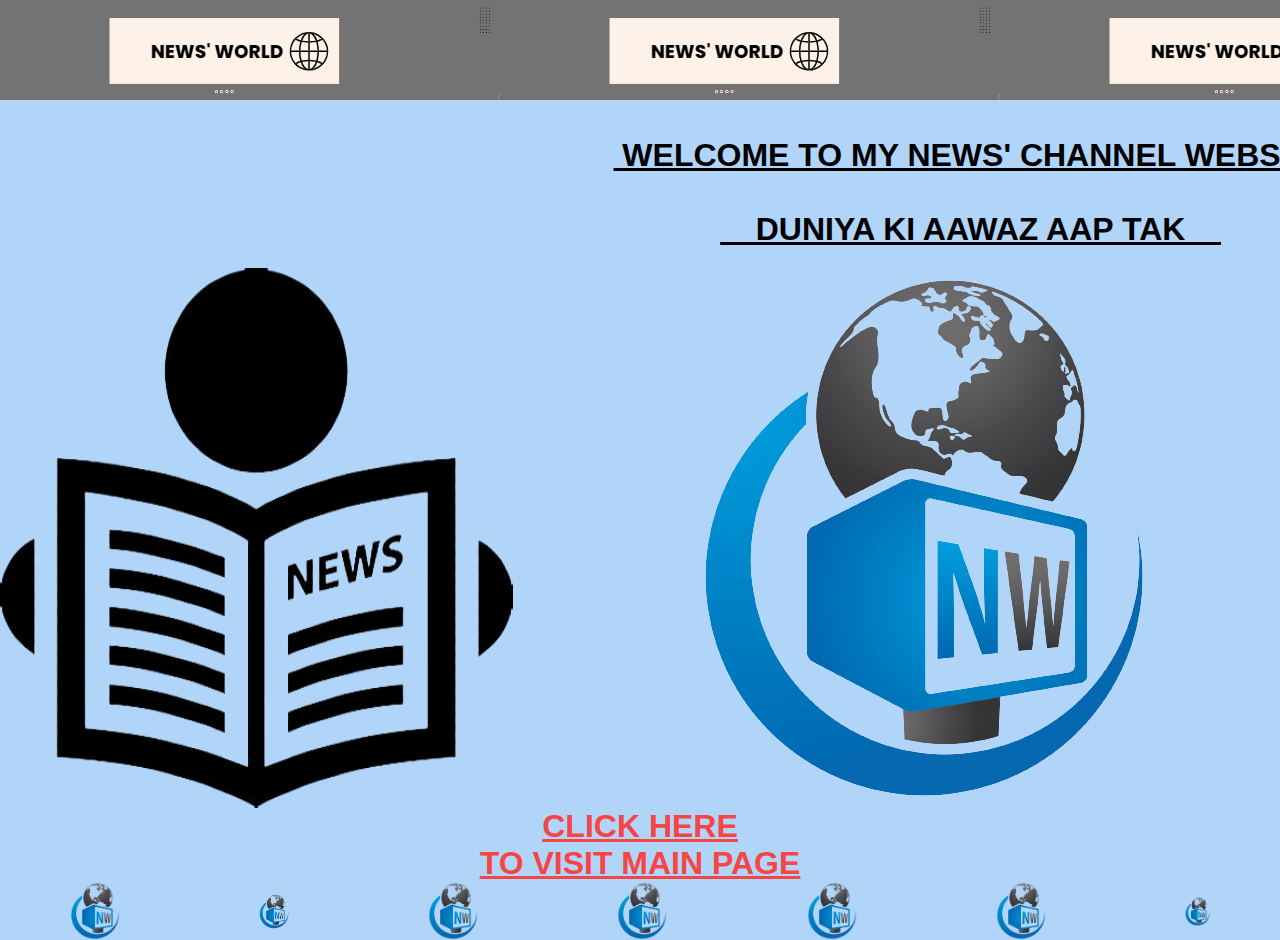
<file: index.html>
<!DOCTYPE html>
<html lang="en">
<head>
    <meta charset="UTF-8">
    <meta http-equiv="X-UA-Compatible" content="IE=edge">
    <meta name="viewport" content="width=device-width, initial-scale=1.0">
    <title>welcome page</title>
    <link rel="stylesheet" href="style.css">
</head>
<body>
     

    <!--top-banner-->
  <div class="top-banner"></div>

  <pre><h1>        
                                                                     <u> WELCOME TO MY NEWS' CHANNEL WEBSITE </u>

                                                                                 <u>    DUNIYA KI AAWAZ AAP TAK    </u> </h1></pre>
                                                                  


  <!--news padhne wali photo-->
  <div class="logo-wrapper">
    <img class="logo" src="logonews.png">
    <img class="logo" src="bubble.png" alt="">
   
    <img class="logo" src="logonews.png">
  </div>



<!--bubbles--><h1 class="to_visit"><a href="newswebsite.html">CLICK HERE<br>TO VISIT MAIN PAGE  </a></h1>

  <div class="bubbles">
      
      <img src="bubble.png">
      <img src="bubble.png">
      <img src="bubble.png">
      <img src="bubble.png">
      <img src="bubble.png">
      <img src="bubble.png">
      <img src="bubble.png">

  </div>
  
  
  
  

</body>
</html>
</file>
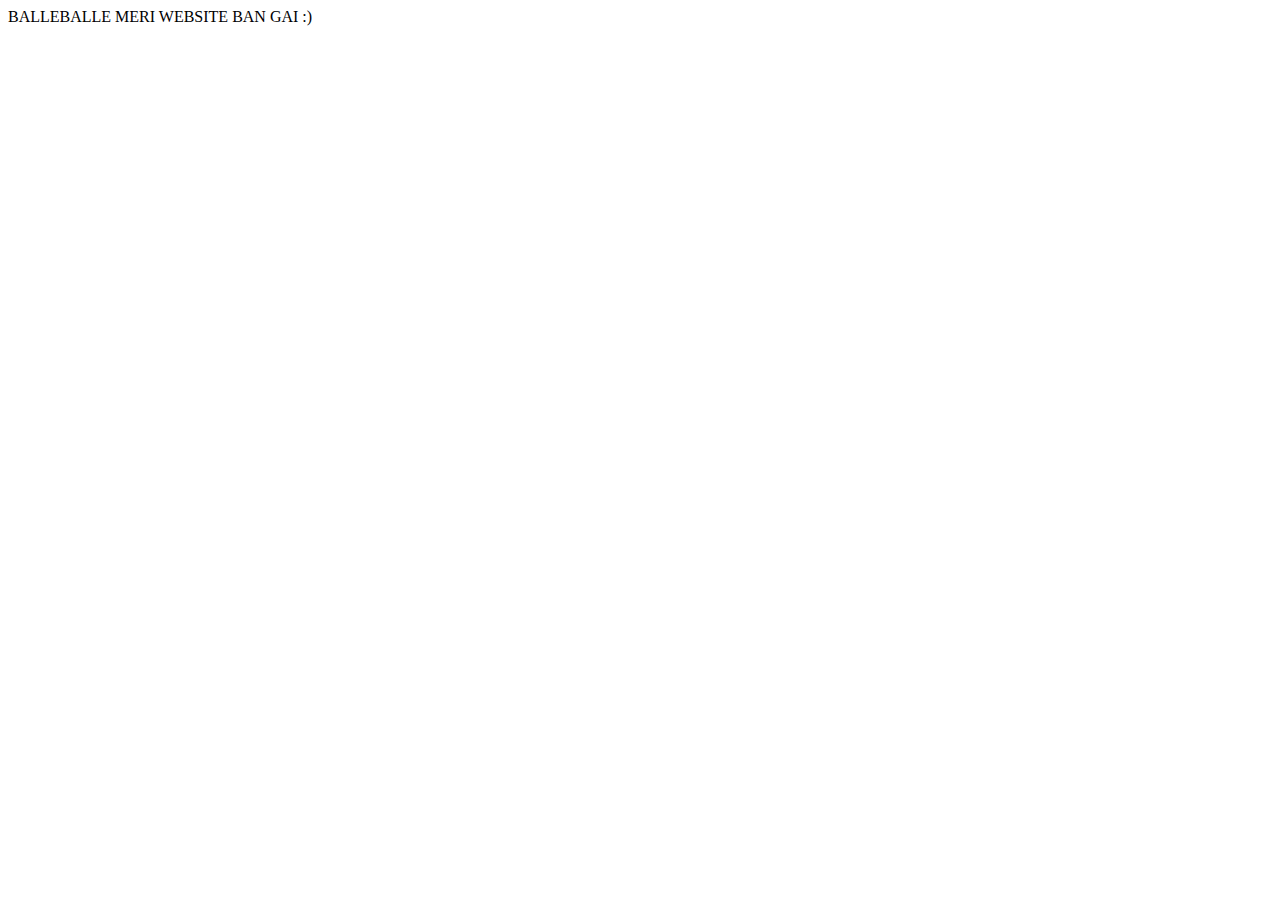
<file: balle.html>
<!DOCTYPE html>
<html lang="en">
<head>
    <meta charset="UTF-8">
    <meta http-equiv="X-UA-Compatible" content="IE=edge">
    <meta name="viewport" content="width=device-width, initial-scale=1.0">
    <title>Document</title>
</head>
<body>
    BALLEBALLE MERI WEBSITE BAN GAI :)
</body>
</html>
</file>
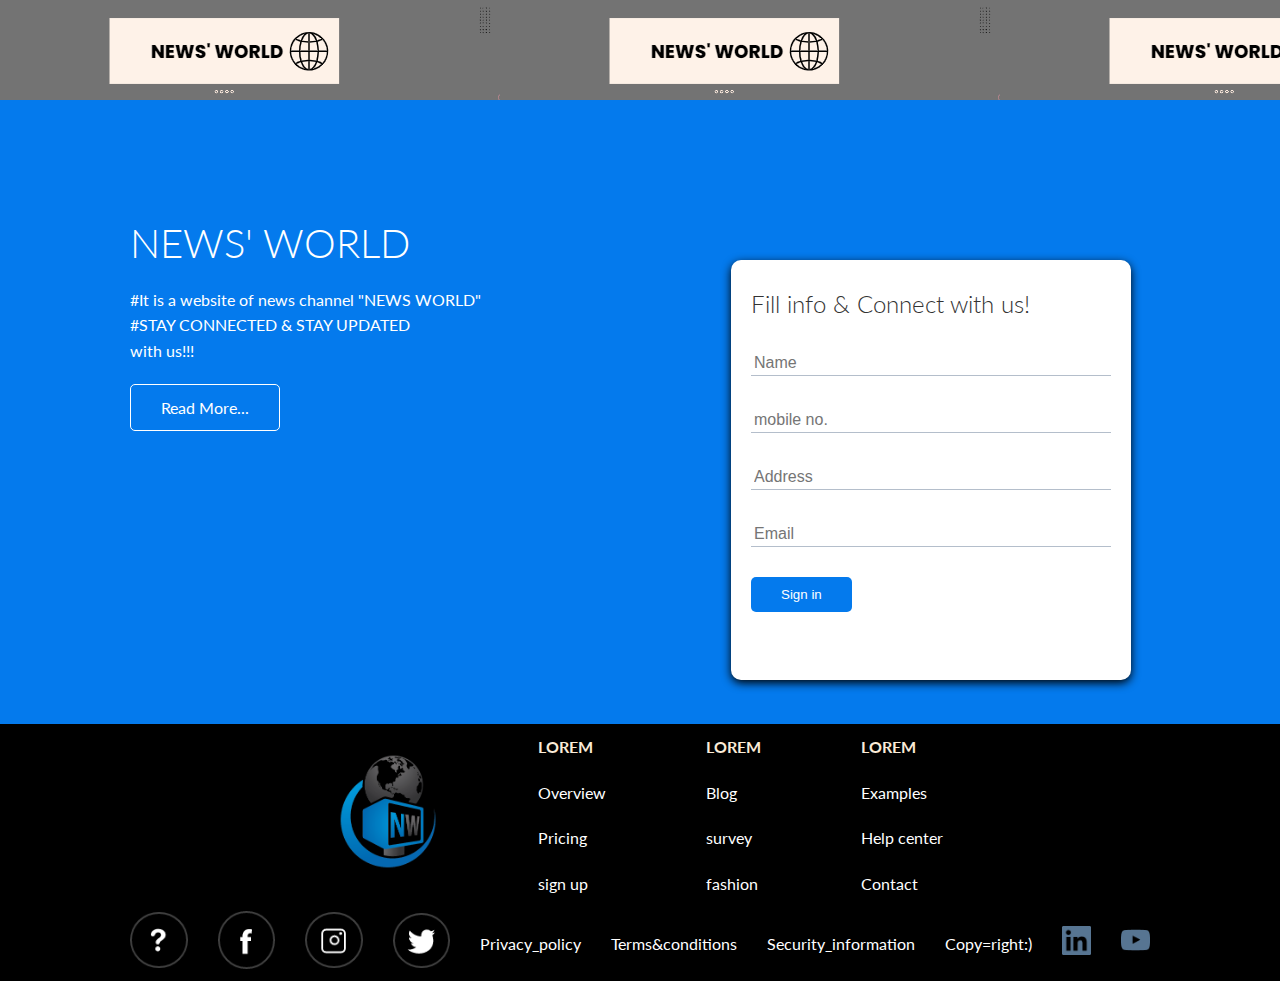
<file: in.html>
<!DOCTYPE html>
<html lang="en">
<head>
    <meta charset="UTF-8">
    <meta http-equiv="X-UA-Compatible" content="IE=edge">
    <meta name="viewport" content="width=device-width, initial-scale=1.0">
    <title>Sign_in</title>
    <link rel="stylesheet" href="in.css">
</head>
<body>
     <!--top-banner-->
  <div class="top-banner"></div>
     <!--showcase-->
     <section class="showcase">
        <div class="container grid">
            <div class="showcase-text">
                <h1>NEWS' WORLD</h1>
                <p> #It is a website of news channel "NEWS WORLD" 
                    <BR> #STAY CONNECTED & STAY UPDATED <BR>
                        with us!!! </p>
                <a href="about.html/animation.html" class="btn btn-outline">Read More...</a>
            </div>
            <div class="showcase-form card">
                <h2>Fill info & Connect with us!</h2>
                <form>
                    <div class="form-control">
                        <input type="text" name="name" placeholder="Name" required>
                    </div>
                    <div class="form-control">
                        <input type="text" name="mobile no." placeholder="mobile no." required >
                    </div>
                    <div class="form-control">
                        <input type="text" name="Address" placeholder="Address" required>
                    </div>
                    <div class="form-control">
                        <input type="text" name="email" placeholder="Email" required >
                    </div>
                    <input type="submit" value="Sign in" class="btn btn primary">
                </form>
            </div>
        </div>
    </section>
    <!--footer-section-->

<footer>
    <div class="container flex footer-container">
    <a href="#" class="company-logo">
        <img src="bubble.png" alt="company-logo">
    </a>
    <div class="link-column">
        <h4>
            LOREM
        </h4>
        <a href="#" class="hover-link">Overview</a>
        <a href="#" class="hover-link">Pricing</a>
        <a href="#" class="hover-link">sign up</a>
        
    </div>
    <div class="link-column">
        <h4>
          LOREM
        </h4>
        <a href="#" class="hover-link">Blog</a>
        <a href="#" class="hover-link">survey</a>
        <a href="#" class="hover-link">fashion</a>
    
    </div>
    <div class="link-column">
        <h4>
          LOREM
        </h4>
        <a href="#" class="hover-link">Examples</a>
        <a href="#" class="hover-link">Help center</a>
        <a href="#" class="hover-link">Contact</a>
        
    </div>
  </div>
  </footer>
  <!--sub-footer section-->
        <div class="subfooter">
            <div class="container flex subfooter-container">
              <a href="#" class="hover-link"><img src="info.png" alt="share-logo"></a>
              <a href="#" class="hover-link"><img src="fb.png" alt="share-logo"></a>
              <a href="#" class="hover-link"><img src="ig.png" alt="share-logo"></a>
              <a href="#" class="hover-link"><img src="tw.png" alt="share-logo"></a>
              <a href="#" class="hover-link"> Privacy_policy</a>
              <a href="#" class="hover-link">Terms&conditions</a>
              <a href="#" class="hover-link">Security_information </a>  
              <a href="#" class="hover-link">Copy=right:)</a>  
              <a href="#" class="hover-link"><img src="asset 30.png" alt="share-logo"></a>
              <a href="#" class="hover-link"><img src="asset 31.png" alt="share-logo"></a>
            
                     
                    </a>
                   </div>
            </div>
        </div>                    
    
    
</body>
</html>
</file>
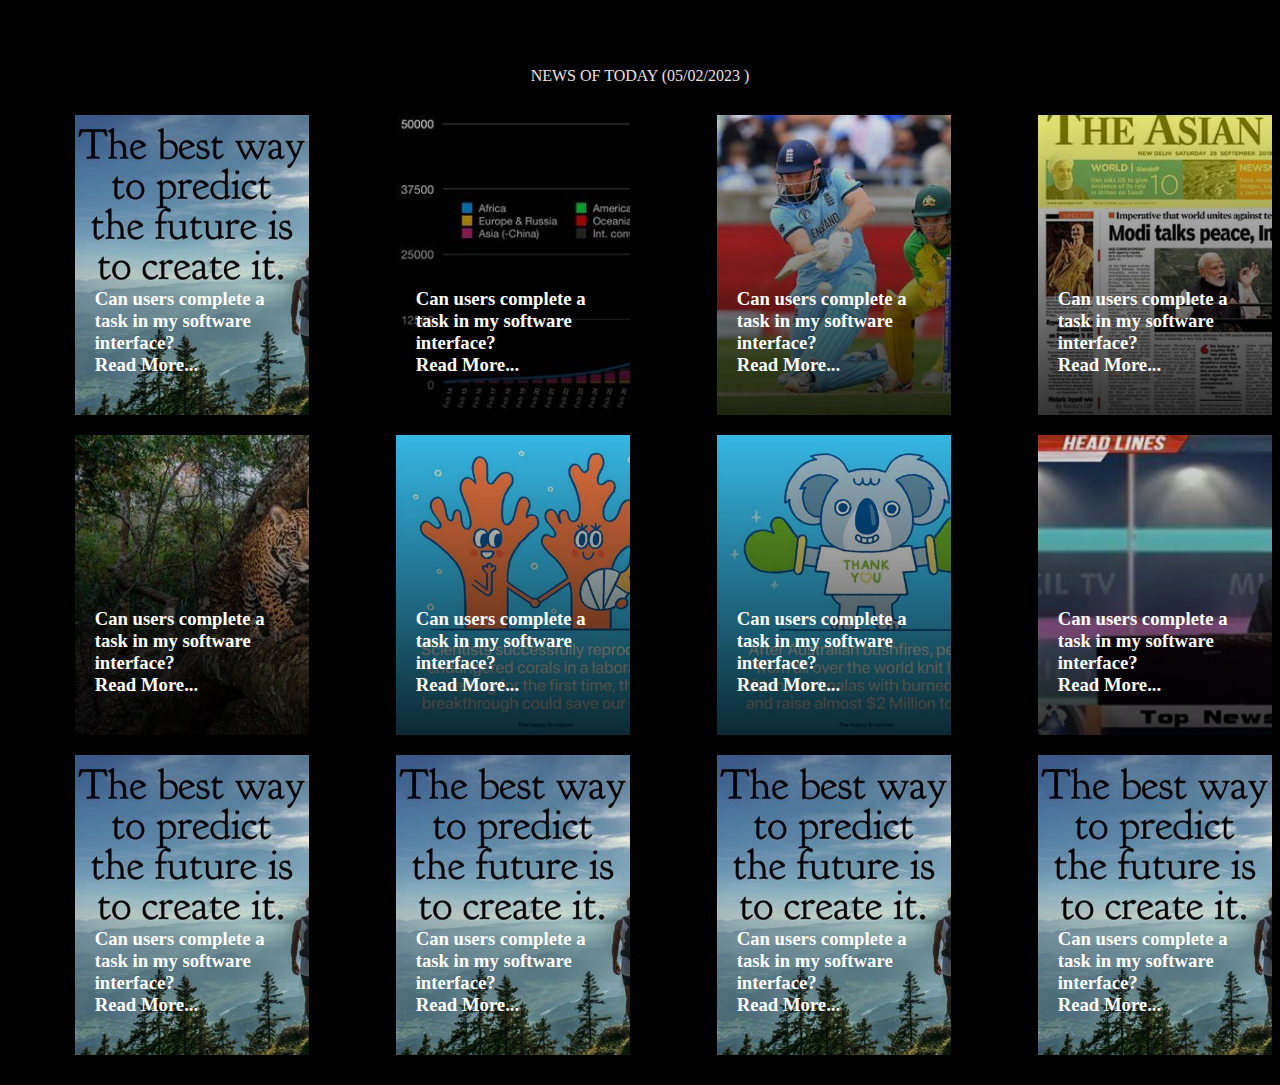
<file: menuitems.html>
<!DOCTYPE html>
<html lang="en">
<head>
    <meta charset="UTF-8">
    <meta http-equiv="X-UA-Compatible" content="IE=edge">
    <meta name="viewport" content="width=device-width, initial-scale=1.0">
    <title>Menu Items</title>
    <link rel="stylesheet" href="menuitems.css" >
</head>
<body>
     <!--example section-->

 <section class="example-section">
        
    <div class="container ">
        <div class="examples-header flex">
            <h2 class="examples-heading-text"> HAR KHABAR SABSE PAHALE NEWS WORLD KE SAATH AAPKE PASS  
            </h2>
            <a href="#" class="secondary-button">NEWS OF TODAY (05/02/2023 ) <i class="fa-solid fa-right-long"></i>
            </a>
        </div>
        <div class="examples-area grid">
            <a href="#" class="examples-card">
                <h3 class="card-text">Can users complete a task in my software interface?<br> Read More...</h3>
                
            </a>
            <a href="balle.html" class="examples-card">
                <h3 class="card-text">Can users complete a task in my software interface?
                 <br> Read More...
                </h3>
               
  
            </a>
            <a href="balle.html" class="examples-card">
                <h3 class="card-text">Can users complete a task in my software interface? <br> Read More...</h3>
  
            </a>
            <a href="balle.html" class="examples-card">
                <h3 class="card-text">Can users complete a task in my software interface?<br> Read More...</h3>
  
            </a>
            <a href="balle.html" class="examples-card">
              <h3 class="card-text">Can users complete a task in my software interface?<br> Read More...</h3>
  
          </a>
          <a href="balle.html" class="examples-card">
              <h3 class="card-text">Can users complete a task in my software interface?<br> Read More...</h3>
  
          </a>
          <a href="balle.html" class="examples-card">
              <h3 class="card-text">Can users complete a task in my software interface?<br> Read More...</h3>
            </a>
            
            <a href="balle.html" class="examples-card">
              <h3 class="card-text">Can users complete a task in my software interface?
               <br> Read More...
              </h3>
             </a>
          <a href="balle.html" class="examples-card">
              <h3 class="card-text">Can users complete a task in my software interface? <br> Read More...</h3>
  
          </a>
          <a href="balle.html" class="examples-card">
              <h3 class="card-text">Can users complete a task in my software interface?<br> Read More...</h3>
  
          </a>
          <a href="balle.html" class="examples-card">
            <h3 class="card-text">Can users complete a task in my software interface?<br> Read More...</h3>
  
        </a>
        <a href="balle.html" class="examples-card">
            <h3 class="card-text">Can users complete a task in my software interface?<br> Read More...</h3>
  
        </a>
        
    
    
  </div>
  </div>
  
  </section>
</body>
</html>
</file>
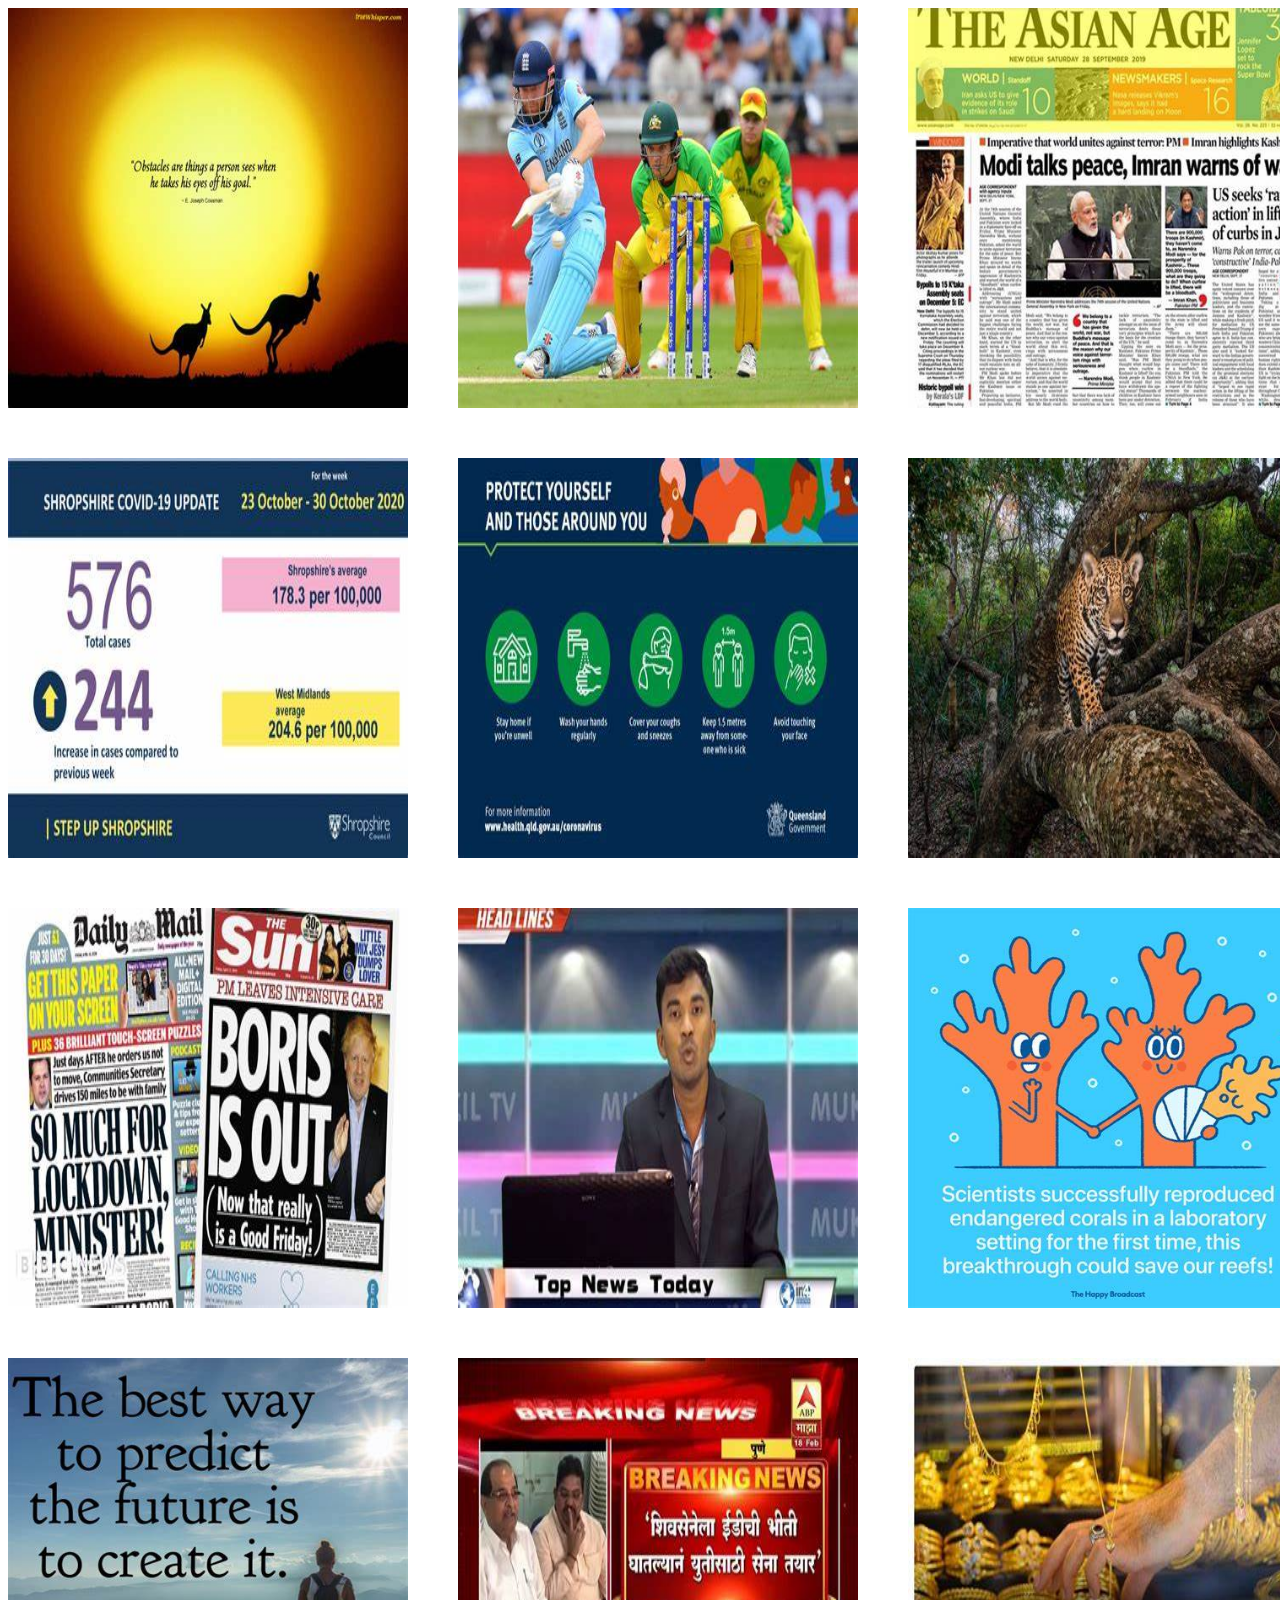
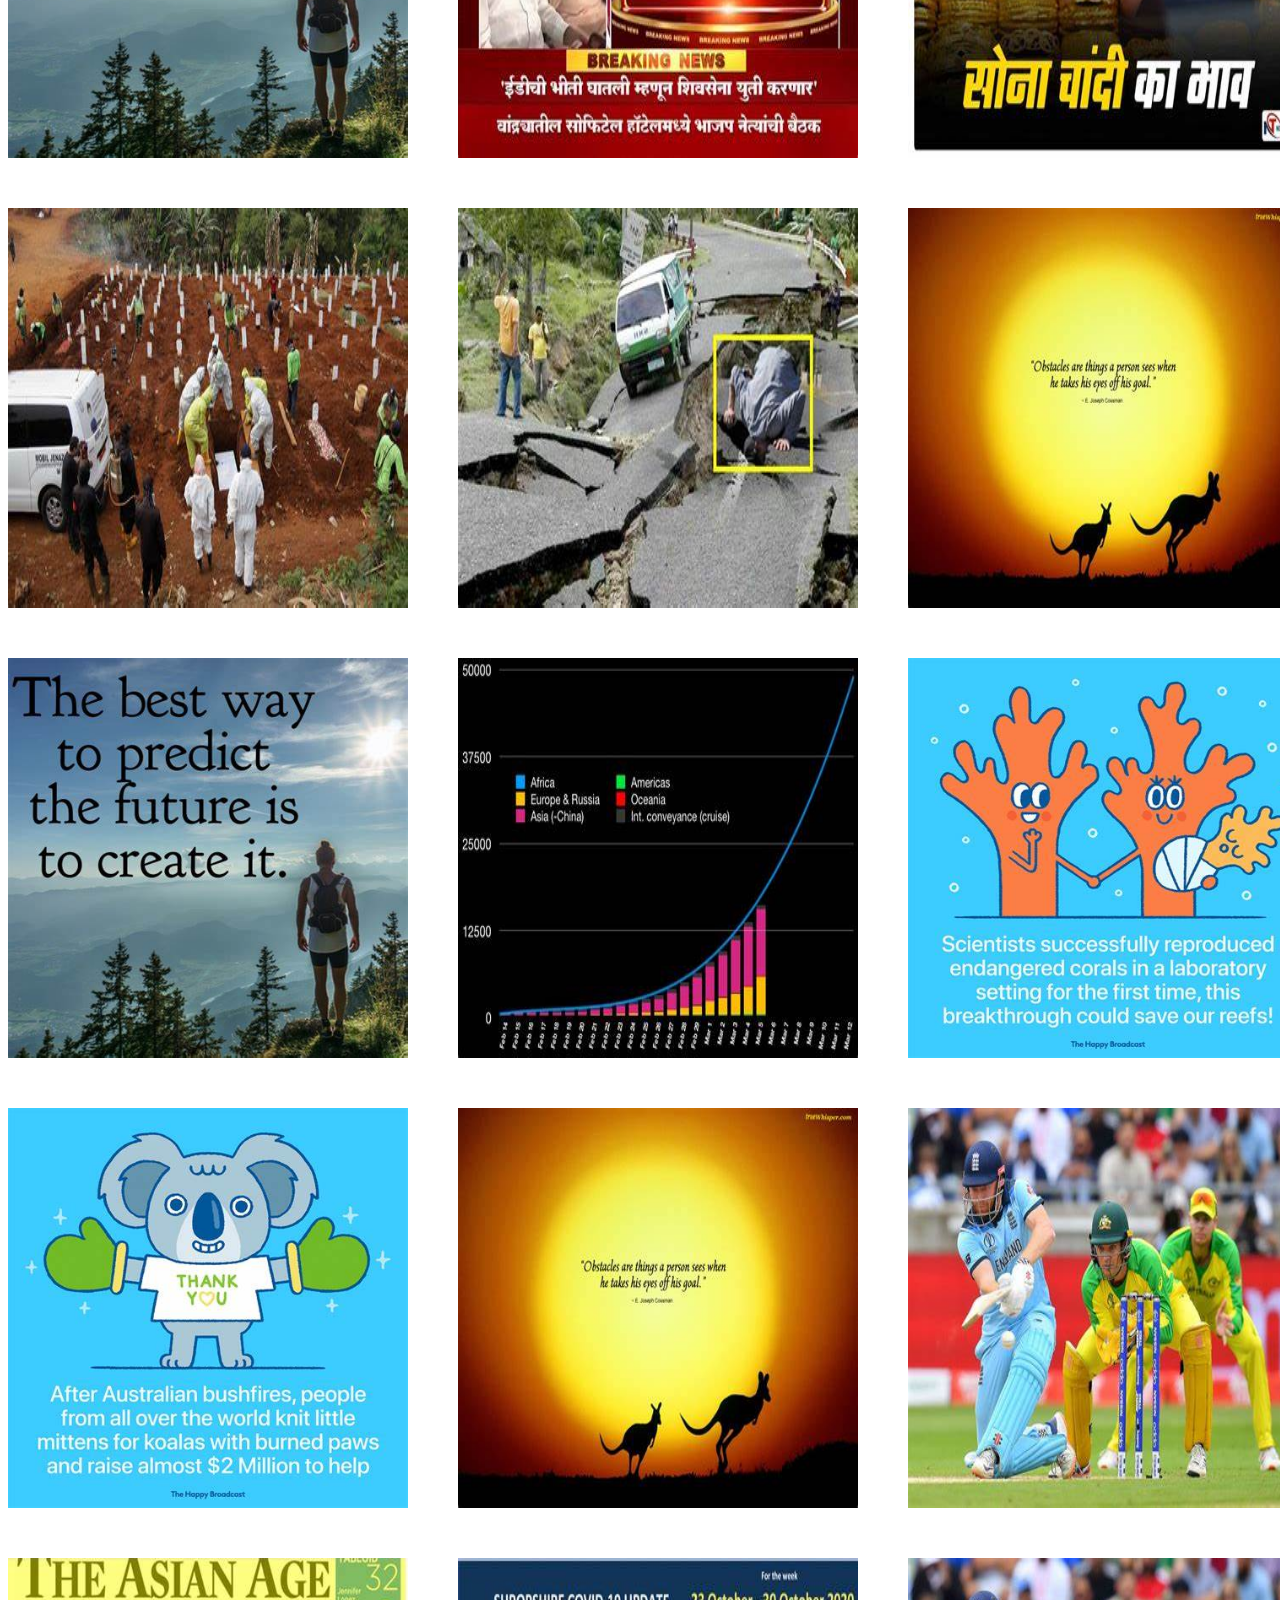
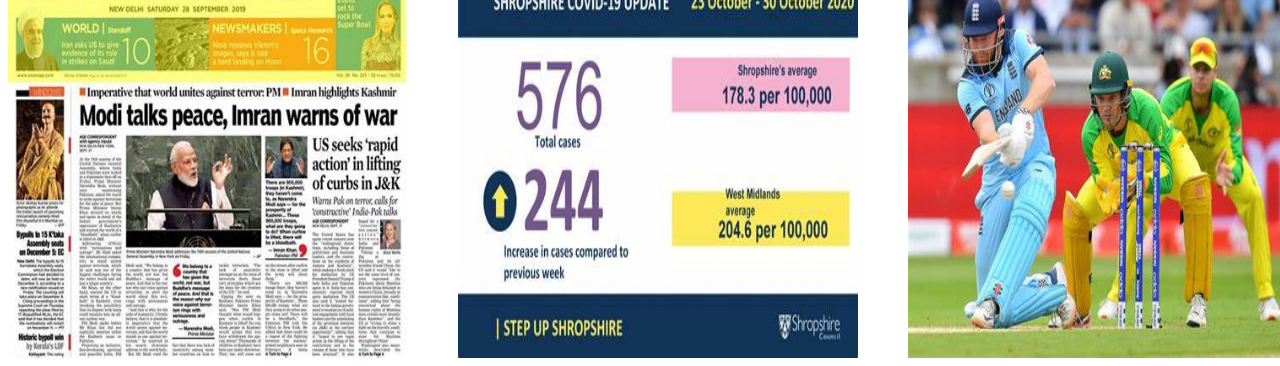
<file: news_gallery.html>
<!DOCTYPE html>
<html lang="en">
<head>
    <meta charset="UTF-8">
    <meta http-equiv="X-UA-Compatible" content="IE=edge">
    <meta name="viewport" content="width=device-width, initial-scale=1.0">
    <title>Document</title>
    <link rel="stylesheet" href="newsgallery.css">
</head>
<body>
    <div class="grid">
        
        <img class="thumb" src="news20.jpeg">
        <img class="thumb" src="news2.jpg">
        <img class="thumb" src="news3.jpg">
        <img class="thumb" src="news4.jpg">
        <img class="thumb" src="news5.jpg">
        <img class="thumb" src="news6.jpg">
        <img class="thumb" src="news7.jpg">
        <img class="thumb" src="news8.jpg">
        <img class="thumb" src="news17.jpeg">
       
        <img class="thumb" src="news15.jpg">
        <img class="thumb" src="news11.jpg">
        <img class="thumb" src="news12.jpg">
        <img class="thumb" src="news13.jpg">
        <img class="thumb" src="news14.jpg">
        <img class="thumb" src="news20.jpeg">
      
        <img class="thumb" src="news15.jpg">
        <img class="thumb" src="news16.jpg">
        <img class="thumb" src="news17.jpeg">
        <img class="thumb" src="news18.jpeg">
        
        <img class="thumb" src="news20.jpeg">
        
        <img class="thumb" src="news2.jpg">
        <img class="thumb" src="news3.jpg">
        <img class="thumb" src="news4.jpg">
        <img class="thumb" src="news2.jpg">
        
        
         
       
      </div>
    
</body>
</html>
</file>
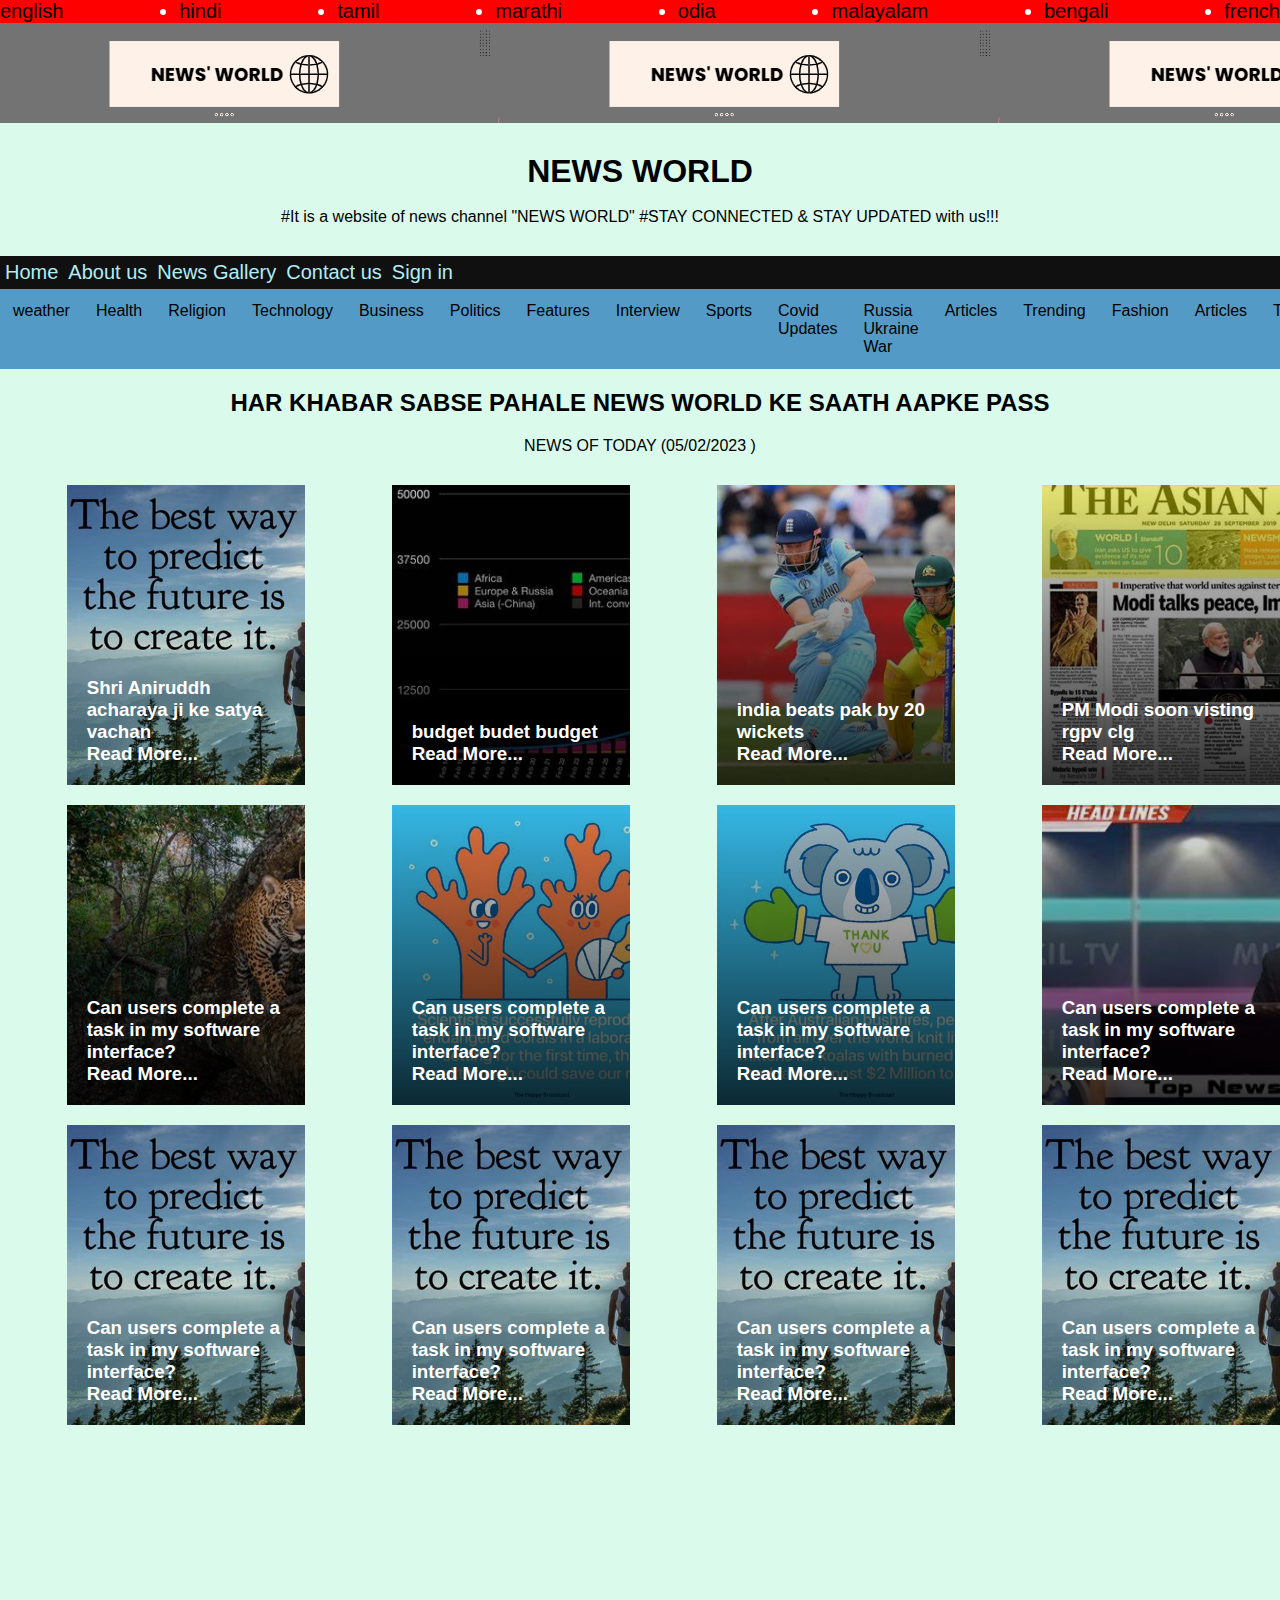
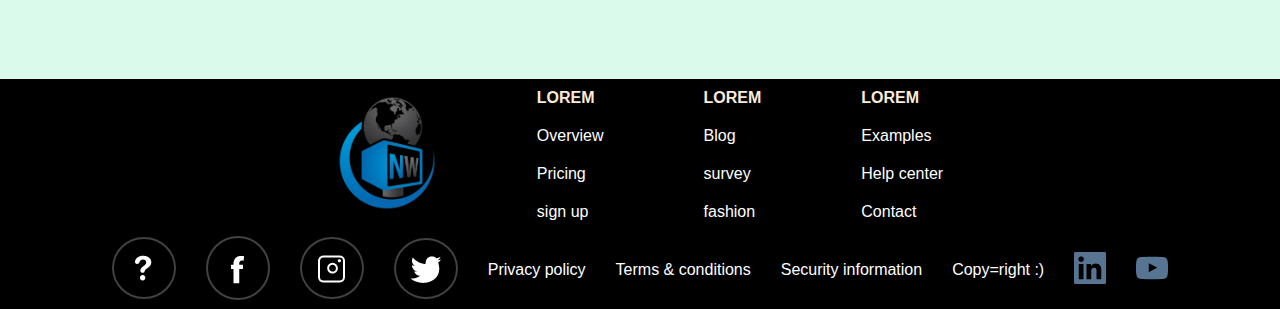
<file: newswebsite.html>
<!DOCTYPE html>
<html lang="en">
<head>
    <meta charset="UTF-8">
    <meta http-equiv="X-UA-Compatible" content="IE=edge">
    <meta name="viewport" content="width=device-width, initial-scale=1.0">
    <title>THE NEWS</title>
    <link rel="stylesheet" href="thenews.css">


</head>
<body>
  <!--ye hai apni language wali nav bar-->
  <nav class="languages">
    <ul>
        <li class="hover-link"><a href="#" >english</a></li>
        <li class="hover-link"><a href="#" >hindi</a></li>
        <li class="hover-link"><a href="#" >tamil</a></li>
        <li class="hover-link"><a href="#" >marathi</a></li>
        <li class="hover-link"><a href="#" >odia</a></li>
        <li class="hover-link"><a href="#" >malayalam</a></li>
        <li class="hover-link"><a href="#" >bengali</a></li>
        <li class="hover-link"><a href="#" >french</a></li>
         </ul>
    </nav>
 <!--top banner-->
      <div class="top-banner">
      </div>
        <div class="top-banner-text">
          <h1>NEWS WORLD</h1>
          <br>
          <p> #It is a website of news channel "NEWS WORLD" #STAY CONNECTED & STAY UPDATED with us!!!  </p>
        </div>

<!--ye  first navbar-->
        <nav class="navbar">
      
          <ul>
                  <li><a href="index.html">Home</a></li>
                  <li><a href="./about.html/animation.html">About us</a></li>
                  <li><a href="news_gallery.html">News Gallery</a></li>
                  <li><a href="Sign_in.html">Contact us</a></li>
                  <li><a href="in.html">Sign in</a></li>
                  
              </ul>
          </nav>
 <!--ye hai apna different types of news section  wale page ki heading-->
    <div class="menu">
      <div class="menu-items">
          <div> 
            <a href="menuitems.html">weather</a>
           </div>
           <div>
           <a href="menuitems.html">Health</a>
           </div>
           <div>
           <a href="menuitems.html">Religion</a>
           </div>
           <div>
           <a href="menuitems.html">Technology</a>
          </div>
          <div>
           <a href="menuitems.html">Business</a>
          </div>
          <div>
           <a href="menuitems.html">Politics</a>
          </div>
          <div>
           <a href="menuitems.html">Features</a>
          </div>
          <div>
           <a href="menuitems.html">Interview</a>
        </div>
        <div>
          <a href="menuitems.html">Sports</a>
          </div>
          <div>
            <a href="menuitems.html">Covid Updates</a>
            </div>
            <div>
              <a href="menuitems.html">Russia Ukraine War</a>
              </div>
              <div>
                <a href="menuitems.html">Articles</a>
                </div>
                <div>
                  <a href="menuitems.html">Trending</a>
                  </div>
                  <div>
                    <a href="menuitems.html">Fashion</a>
                    </div>
                    <div>
                      <a href="menuitems.html">Articles</a>
                      </div>
                      <div>
                        <a href="menuitems.html">Trending</a>
                        </div>
                        <div>
                          <a href="menuitems.html">News Gallery</a>
                          </div>
      </div>
    </div>
 <!--example section-->

 <section class="example-section">
        
  <div class="container ">
      <div class="examples-header flex">
          <h2 class="examples-heading-text"> HAR KHABAR SABSE PAHALE NEWS WORLD KE SAATH AAPKE PASS  
          </h2>
          <a href="#" class="secondary-button">NEWS OF TODAY (05/02/2023 ) <i class="fa-solid fa-right-long"></i>
          </a>
      </div>
      <div class="examples-area grid">
          <a href="balle.html" class="examples-card">
              <h3 class="card-text">Shri Aniruddh acharaya ji ke satya vachan<br> Read More...</h3>
          </a>
          <a href="balle.html" class="examples-card">
              <h3 class="card-text">budget budet budget
               <br> Read More...
              </h3>
             

          </a>
          <a href="balle.html" class="examples-card">
              <h3 class="card-text">india beats pak by 20 wickets <br> Read More...</h3>

          </a>
          <a href="balle.html" class="examples-card">
              <h3 class="card-text">PM Modi soon visting rgpv clg<br> Read More...</h3>

          </a>
          <a href="balle.html" class="examples-card">
            <h3 class="card-text">Can users complete a task in my software interface?<br> Read More...</h3>

        </a>
        <a href="balle.html" class="examples-card">
            <h3 class="card-text">Can users complete a task in my software interface?<br> Read More...</h3>

        </a>
        <a href="balle.html" class="examples-card">
            <h3 class="card-text">Can users complete a task in my software interface?<br> Read More...</h3>
          </a>
          
          <a href="balle.html" class="examples-card">
            <h3 class="card-text">Can users complete a task in my software interface?
             <br> Read More...
            </h3>
           </a>
        <a href="balle.html" class="examples-card">
            <h3 class="card-text">Can users complete a task in my software interface? <br> Read More...</h3>

        </a>
        <a href="balle.html" class="examples-card">
            <h3 class="card-text">Can users complete a task in my software interface?<br> Read More...</h3>

        </a>
        <a href="balle.html" class="examples-card">
          <h3 class="card-text">Can users complete a task in my software interface?<br> Read More...</h3>

      </a>
      <a href="balle.html" class="examples-card">
          <h3 class="card-text">Can users complete a task in my software interface?<br> Read More...</h3>

      </a>
      
  
  
</div>
</div>

</section>
<!--footer-section-->

<footer>
  <div class="container flex footer-container">
  <a href="#" class="company-logo">
      <img src="bubble.png" alt="company-logo">
  </a>
  <div class="link-column">
      <h4>
          LOREM
      </h4>
      <a href="#" class="hover-link">Overview</a>
      <a href="#" class="hover-link">Pricing</a>
      <a href="#" class="hover-link">sign up</a>
      
  </div>
  <div class="link-column">
      <h4>
        LOREM
      </h4>
      <a href="#" class="hover-link">Blog</a>
      <a href="#" class="hover-link">survey</a>
      <a href="#" class="hover-link">fashion</a>
  
  </div>
  <div class="link-column">
      <h4>
        LOREM
      </h4>
      <a href="#" class="hover-link">Examples</a>
      <a href="#" class="hover-link">Help center</a>
      <a href="#" class="hover-link">Contact</a>
      
  </div>
</div>
</footer>
<!--sub-footer section-->
      <div class="subfooter">
          <div class="container flex subfooter-container">
            <a href="#" class="hover-link"><img src="info.png" alt="share-logo"></a>
            <a href="#" class="hover-link"><img src="fb.png" alt="share-logo"></a>
            <a href="#" class="hover-link"><img src="ig.png" alt="share-logo"></a>
            <a href="#" class="hover-link"><img src="tw.png" alt="share-logo"></a>
            <a href="#" class="hover-link"> Privacy policy</a>
            <a href="#" class="hover-link">Terms & conditions</a>
            <a href="#" class="hover-link">Security information </a>  
            <a href="#" class="hover-link">Copy=right :)</a>  
            <a href="#" class="hover-link"><img src="asset 30.png" alt="share-logo"></a>
            <a href="#" class="hover-link"><img src="asset 31.png" alt="share-logo"></a>
          
                   
                  </a>
                 </div>
          </div>
      </div>                    
  
  


</body>
</html>
</file>
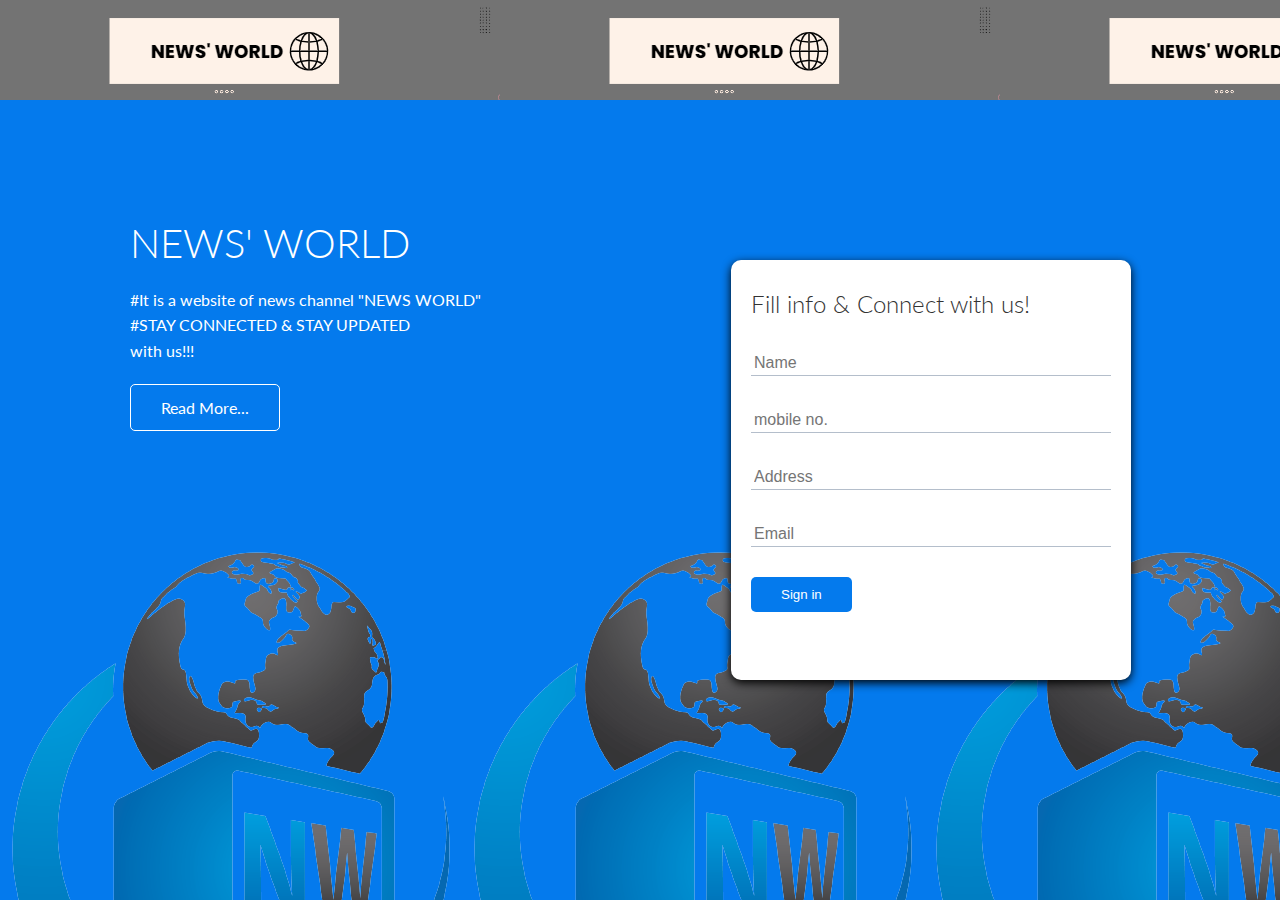
<file: Sign_in.html>
<!DOCTYPE html>
<html lang="en">
<head>
    <meta charset="UTF-8">
    <meta http-equiv="X-UA-Compatible" content="IE=edge">
    <meta name="viewport" content="width=device-width, initial-scale=1.0">
    <title>Sign_in</title>
    <link rel="stylesheet" href="Sign_in.css">
</head>
<body>
     <!--top-banner-->
  <div class="top-banner"></div>
     <!--showcase-->
     <section class="showcase">
        <div class="container grid">
            <div class="showcase-text">
                <h1>NEWS' WORLD</h1>
                <p> #It is a website of news channel "NEWS WORLD" 
                    <BR> #STAY CONNECTED & STAY UPDATED <BR>
                        with us!!! </p>
                <a href="about.html/animation.html" class="btn btn-outline">Read More...</a>
            </div>
            <div class="showcase-form card">
                <h2>Fill info & Connect with us!</h2>
                <form>
                    <div class="form-control">
                        <input type="text" name="name" placeholder="Name" required>
                    </div>
                    <div class="form-control">
                        <input type="text" name="mobile no." placeholder="mobile no." required >
                    </div>
                    <div class="form-control">
                        <input type="text" name="Address" placeholder="Address" required>
                    </div>
                    <div class="form-control">
                        <input type="text" name="email" placeholder="Email" required >
                    </div>
                     <input type="submit" value="Sign in" class="btn btn primary"></a> 

                </form>
            </div>
        </div>
    </section>
    
</body>
</html>
</file>
<file: style.css>
*{
    margin: 0;
    padding: 0;
font-family: 'Poppins', sans-serif;
box-sizing: border-box;
}
body{
    background-color: rgb(177, 212, 249);
}
.top-banner{
    padding: 50px;
    background-image: url(./NEWS\ TODAY.png);
    background-color: grey;
}
.logo-wrapper{
  display: flex;
    text-align: center;
    gap: 180px;
    margin-top: 20px;
}
.to_visit{
    text-align: center;
}
a:-webkit-any-link {
    color: rgb(247, 68, 68);
    cursor: grab;
    text-decoration: underline;
}

.bubbles img{
    width: 50px;
    animation: bubble 6s linear infinite;
}

.bubbles{
    width: 100%;
    display: flex;
    align-items: center;
    justify-content: space-around;
    position: absolute;
    
}

@keyframes bubble{
    0%{
        transform: translateY(0);
        opacity: 0;
    }
50%{
   
    opacity: 1;
}
70%{
    
    opacity: 1;
}
100%{
    transform: translateY(-80vh);
    opacity: 1;
}
}
.bubbles img:nth-last-child(1){
    animation-delay: 2s;
    width: 25px;
}
.bubbles img:nth-last-child(2){
    animation-delay: 1s;
}
.bubbles img:nth-last-child(3){
    animation-delay: 3s;
}
.bubbles img:nth-last-child(4){
    animation-delay: 1s;
}
.bubbles img:nth-last-child(5){
    animation-delay: 2.5s;
}
.bubbles img:nth-last-child(6){
    animation-delay: 5s;
    width: 30px;
}
.bubbles img:nth-last-child(7){
    animation-delay: 3.5s;
    width: 50px;
}
</file>
<file: in.css>
@import url('https://fonts.googleapis.com/css2?family=Lato:wght@300&family=Poppins:wght@400;700&family=Roboto:wght@400;700&display=swap');

:root{
    --primary-color : #047aed;
}
* {
    box-sizing: border-box;
    padding: 0;
    margin: 0;
}
body{
    font-family: 'Lato' ,sans-serif;
    color: #333;
    line-height: 1.6;
    background-color: #047aed;

}
/*top banner*/
.top-banner{
    padding: 50px;
    background-image: url(./NEWS\ TODAY.png);
    background-color: grey;
}

ul{
    list-style: none;

}
a{
    text-decoration: none;
    color: #333;
}
h1, h2{
    font-weight: 300 ;
    line-height: 1.2;
    margin: 10px 0;
} 
p{
    margin: 10px 0;
}
img{
    width: 100%;

}
/*navnar*/
.navbar{
    background-color: #047aed;
    color: #fff;
    height: 70px;
}
.navbar ul {
    padding: 20px;
    display: flex;
}
.navbar a{
    color: #fff;
    padding: 10px;
    margin: 0 5px;
}
.navbar a:hover{
    border-bottom: 2px #fff solid;
}
.navbar .flex {
    justify-content: space-between;
}
/*showcase*/
.showcase h1{
    font-size: 40px;

}
.showcase{ 
    background-color: var(--primary-color);
    height:370px ;
    color: white;
    position: relative;
    
}
.showcase p {
    margin: 20px 0;
}
.showcase .grid{
    grid-template-columns: 55% 45%;
    gap: 30px;
    overflow: visible;
}
.showcase-form{
    position: relative;
    top: 150px;
    height: 420px;
    width: 400px;
    padding: 40px;
    z-index: 100;
}
.showcase-form .form-control{
    margin: 30px 0;
}

.showcase-form input[type='text'],.showcase-form input[type='email']{
    border: 0;
    border-bottom: 1px solid #b4becb;
    width: 100%;
    padding: 3px;
    font-size:16px;
}
.showcase-form input:focus{
    outline: none;
}
.showcase::before,.showcase::after{
    content: '';
    position: absolute;
    height: 100px;
    bottom: -70px;
    right: 0;
    left: 0;
    background: #047aed ;
    transform: matrix3d(8.btn);
    
}
/*utilities*/

.container{
    max-width: 1100px;
    margin: 0 auto;
    overflow: auto;
    padding: 0 40px;
}
.card {
    background-color: #fff;
    color: #333;
    border-radius: 10px;
    box-shadow: 0 3px 10px rgba(0,0,0,2);
    margin: 10px;
    padding: 20px;
}
.btn{
    display: inline-block;
    padding: 10px 30px;
    cursor: pointer;
    background-color: var(--primary-color);
    color: #fff;
    border: none;
    border-radius: 5px;
}
.btn-outline{
    background-color: transparent;
    border: 1px #fff solid;
}
.btn:hover{
    transform: scale(0.98);
}

.flex{
    display: flex;
    justify-content: center;
    align-items: space-between;
    height: 100%;
}
.grid {
    display: grid;
    grid-template-columns: 2fr 1fr;
    gap: 20px;
    align-items: center;
    height: 100%;
}
/* footer section*/
footer{
    margin-top: 254px;
    padding-block: 10px;
    background-color:#000000;
}
.flex {
   
    display: flex;
    align-items: center;
}
 .link-column{
   display: flex;
    flex-direction: column;
    align-items: flex-start;
    gap: 20px;
   }

   a.hover-link{
    color: #fff;
   }
   
    a.company-logo img{
    width: 100px;
}

  .footer-container{
   justify-content: center;
    gap: 100px;
    display: flex;
    align-items: center;
 }
 h4{
    color: antiquewhite;
 }
/*sub-footer*/
.subfooter{

    background-color:rgb(0 0 0);
    padding: 5px;
    flex-direction: row;
}
.subfooter-container{
  justify-content: center;
    gap: 30px;
}
.share-logo{
    justify-content: center;
    gap: 10px;
}
</file>
<file: menuitems.css>
body{
    background-color: #000000;
}
.menu{
    padding-left: 0px;
    background: #519ac5fc;
    
}
.menu .menu-items a{
    
    color: black;
    margin: 5px;
    padding: 8px ;
    display: flex;

    }
.menu .menu-items a:hover{
    background-color:ghostwhite;
}
/*example-section*/
a:-webkit-any-link {
    color: rgb(236, 225, 225);
    cursor: pointer;
    text-decoration: double;
}
.secondary-button{
    color: #000000;
}
.btn{
    display: inline-block;
    padding: 10px 30px;
    cursor: pointer;
    background-color: var(--primary-color);
    color: #0b0b0b;
    border: none;
    border-radius: 5px;
}
.btn-outline{
    background-color: transparent;
    border: 1px #fff solid;
}
.btn:hover{
    transform: scale(0.98);
}

.examples-header{
    text-align: center;
    flex-direction: column;
    gap: 20px;
    margin-top: 20px;

}
.examples-area{
    justify-content: space-between;
    margin-block: 30px
}
.examples-card{
margin-left: 50pt;
position: relative;
min-height: 300px;
background-color: rgb(242, 197, 197);
background:  url(news15.jpg);
background-size: cover;
}
.examples-card:hover{
    box-shadow: 0 0 10px royalblue;
    transition: 0.2s ease-out;
}
.examples-card:nth-child(2){
    background:linear-gradient(rgb(0,0,0,0.1),rgb(0,0,0,0.8)) ,   url(./news16.jpg);
    background-size: cover; 
}
.examples-card:nth-child(3){
    background:  linear-gradient(rgb(0,0,0,0.1),rgb(0,0,0,0.8)) ,url(./news2.jpg);
    background-size: cover;
}
.examples-card:nth-child(4){
    background: linear-gradient(rgb(0,0,0,0.1),rgb(0,0,0,0.8)) , url(./news3.jpg);
    background-size: cover;

}
.examples-card:nth-child(5){
    background:linear-gradient(rgb(0,0,0,0.1),rgb(0,0,0,0.8)) ,   url(./news6.jpg);
    background-size: cover; 
}
.examples-card:nth-child(6){
    background:  linear-gradient(rgb(0,0,0,0.1),rgb(0,0,0,0.8)) ,url(./news17.jpeg);
    background-size: cover;
}
.examples-card:nth-child(7){
    background: linear-gradient(rgb(0,0,0,0.1),rgb(0,0,0,0.8)) , url(./news18.jpeg);
    background-size: cover;
}
.examples-card:nth-child(8){
    background:linear-gradient(rgb(0,0,0,0.1),rgb(0,0,0,0.8)) ,   url(./news8.jpg);
    background-size: cover; 
}

.card-text{
    position: absolute;
    bottom: 20px;
    left: 20px;
    right: 20px;
    color: white;
}

.grid {

        display: grid;
        grid-template-columns:repeat(4, 1fr) ;
        gap: 20px;
        justify-content: center;
        align-items: center;
        height: 100%;
    }
</file>
<file: newsgallery.css>
img.thumb{
    gap: 30px;
    height:    400px;
    width:     400px;
    max-width: 400px;
    max-height:400px;
}.grid{
    display: grid;
    grid-template-columns:repeat(3, 1fr);
    gap: 50px;
   
}
</file>
<file: thenews.css>
*{
    margin: 0;
    padding: 0;
font-family: 'Poppins', sans-serif;
box-sizing: border-box;
}

body{
    background-color:  rgb(218, 250, 236) ;
}
/*top-banner*/

.top-banner{
    padding: 50px;
    background-image: url(./NEWS\ TODAY.png);
    background-color: grey;
}
.top-banner-text{
    text-align: center;
    padding: 30px;
    
}

/*language wali nav bar*/

.languages ul {
    background-color: red;
    color: white;
    display: flex;
    font-size: 20px;
    justify-content: space-between;
    text-decoration: none;
}
a:-webkit-any-link {
    color: white;
    cursor: pointer;
    text-decoration:double;
}
/*navbar home...etc.*/

.navbar {
    background-color: rgb(17, 16, 16);
}

.navbar ul{
    overflow: auto;
    list-style: none;
}
.navbar li a{

    color: rgb(176, 237, 245);
    float: left;
    display: flex;
    text-align: center;
    margin: 3px 3px;
    padding: 2px;
    font-size: 20px;
    display:flex;
    flex-direction: row;
    text-decoration: none;
}
.navbar li a:hover{
    background-color:rgb(232, 122, 122);
}

/*different  news section */

.menu{
    padding-left: 0px;
    background: #519ac5fc;
    
}

.menu-items{
    display: flex;
}
.menu .menu-items a{
    
    color: black;
    margin: 5px;
    padding: 8px ;
    display: flex;

    }
.menu .menu-items a:hover{
    background-color:ghostwhite;
}
/*example-section*/
a:-webkit-any-link {
    color: rgb(0, 0, 0);
    cursor: pointer;
    text-decoration: double;
}
.secondary-button{
    color: #000000;
}
.btn{
    display: inline-block;
    padding: 10px 30px;
    cursor: pointer;
    background-color: var(--primary-color);
    color: #0b0b0b;
    border: none;
    border-radius: 5px;
}
.btn-outline{
    background-color: transparent;
    border: 1px #fff solid;
}
.btn:hover{
    transform: scale(0.98);
}

.examples-header{
    text-align: center;
    flex-direction: column;
    gap: 20px;
    margin-top: 20px;

}
.examples-area{
    justify-content: space-between;
    margin-block: 30px
}
.examples-card{
margin-left: 50pt;
position: relative;
min-height: 300px;
background-color: rgb(242, 197, 197);
background:  url(news15.jpg);
background-size: cover;
}
.examples-card:hover{
    box-shadow: 0 0 10px royalblue;
    transition: 0.2s ease-out;
}
.examples-card:nth-child(2){
    background:linear-gradient(rgb(0,0,0,0.1),rgb(0,0,0,0.8)) ,   url(./news16.jpg);
    background-size: cover; 
}
.examples-card:nth-child(3){
    background:  linear-gradient(rgb(0,0,0,0.1),rgb(0,0,0,0.8)) ,url(./news2.jpg);
    background-size: cover;
}
.examples-card:nth-child(4){
    background: linear-gradient(rgb(0,0,0,0.1),rgb(0,0,0,0.8)) , url(./news3.jpg);
    background-size: cover;

}
.examples-card:nth-child(5){
    background:linear-gradient(rgb(0,0,0,0.1),rgb(0,0,0,0.8)) ,   url(./news6.jpg);
    background-size: cover; 
}
.examples-card:nth-child(6){
    background:  linear-gradient(rgb(0,0,0,0.1),rgb(0,0,0,0.8)) ,url(./news17.jpeg);
    background-size: cover;
}
.examples-card:nth-child(7){
    background: linear-gradient(rgb(0,0,0,0.1),rgb(0,0,0,0.8)) , url(./news18.jpeg);
    background-size: cover;
}
.examples-card:nth-child(8){
    background:linear-gradient(rgb(0,0,0,0.1),rgb(0,0,0,0.8)) ,   url(./news8.jpg);
    background-size: cover; 
}

.card-text{
    position: absolute;
    bottom: 20px;
    left: 20px;
    right: 20px;
    color: white;
}

.grid {

        display: grid;
        grid-template-columns:repeat(4, 1fr) ;
        gap: 20px;
        justify-content: center;
        align-items: center;
        height: 100%;
    }

/* footer section*/
footer{
    margin-top: 254px;
    padding-block: 10px;
    background-color:#000000;
}
.flex {
   
    display: flex;
    align-items: center;
}
 .link-column{
   display: flex;
    flex-direction: column;
    align-items: flex-start;
    gap: 20px;
   }

   a.hover-link{
    color: #fff;
   }
   
    a.company-logo img{
    width: 100px;
}

  .footer-container{
   justify-content: center;
    gap: 100px;
    display: flex;
    align-items: center;
 }
 h4{
    color: antiquewhite;
 }
/*sub-footer*/
.subfooter{
    background-color:rgb(0 0 0);
    padding: 5px;
    flex-direction: row;
}
.subfooter-container{
  justify-content: center;
    gap: 30px;
}
.share-logo{
    justify-content: center;
    gap: 10px;
}
</file>
<file: Sign_in.css>
@import url('https://fonts.googleapis.com/css2?family=Lato:wght@300&family=Poppins:wght@400;700&family=Roboto:wght@400;700&display=swap');

:root{
    --primary-color : #047aed;
}
* {
    box-sizing: border-box;
    padding: 0;
    margin: 0;
}
body{
    font-family: 'Lato' ,sans-serif;
    color: #333;
    line-height: 1.6;
    background-color: #047aed;
    background-image: url(bubble.png);
}
/*top banner*/
.top-banner{
    padding: 50px;
    background-image: url(./NEWS\ TODAY.png);
    background-color: grey;
}

ul{
    list-style: none;

}
a{
    text-decoration: none;
    color: #333;
}
h1, h2{
    font-weight: 300 ;
    line-height: 1.2;
    margin: 10px 0;
} 
p{
    margin: 10px 0;
}
img{
    width: 100%;

}
/*navnar*/
.navbar{
    background-color: #047aed;
    color: #fff;
    height: 70px;
}
.navbar ul {
    padding: 20px;
    display: flex;
}
.navbar a{
    color: #fff;
    padding: 10px;
    margin: 0 5px;
}
.navbar a:hover{
    border-bottom: 2px #fff solid;
}
.navbar .flex {
    justify-content: space-between;
}
/*showcase*/
.showcase h1{
    font-size: 40px;

}
.showcase{ 
    background-color: var(--primary-color);
    height:370px ;
    color: white;
    position: relative;
    
}
.showcase p {
    margin: 20px 0;
}
.showcase .grid{
    grid-template-columns: 55% 45%;
    gap: 30px;
    overflow: visible;
}
.showcase-form{
    position: relative;
    top: 150px;
    height: 420px;
    width: 400px;
    padding: 40px;
    z-index: 100;
}
.showcase-form .form-control{
    margin: 30px 0;
}

.showcase-form input[type='text'],.showcase-form input[type='email']{
    border: 0;
    border-bottom: 1px solid #b4becb;
    width: 100%;
    padding: 3px;
    font-size:16px;
}
.showcase-form input:focus{
    outline: none;
}
.showcase::before,.showcase::after{
    content: '';
    position: absolute;
    height: 100px;
    bottom: -70px;
    right: 0;
    left: 0;
    background: #047aed ;
    transform: matrix3d(8.btn);
    
}
/*utilities*/

.container{
    max-width: 1100px;
    margin: 0 auto;
    overflow: auto;
    padding: 0 40px;
}
.card {
    background-color: #fff;
    color: #333;
    border-radius: 10px;
    box-shadow: 0 3px 10px rgba(0,0,0,2);
    margin: 10px;
    padding: 20px;
}
.btn{
    display: inline-block;
    padding: 10px 30px;
    cursor: pointer;
    background-color: var(--primary-color);
    color: #fff;
    border: none;
    border-radius: 5px;
}
.btn-outline{
    background-color: transparent;
    border: 1px #fff solid;
}
.btn:hover{
    transform: scale(0.98);
}

.flex{
    display: flex;
    justify-content: center;
    align-items: space-between;
    height: 100%;
}
.grid {
    display: grid;
    grid-template-columns: 2fr 1fr;
    gap: 20px;
    align-items: center;
    height: 100%;
}
</file>
